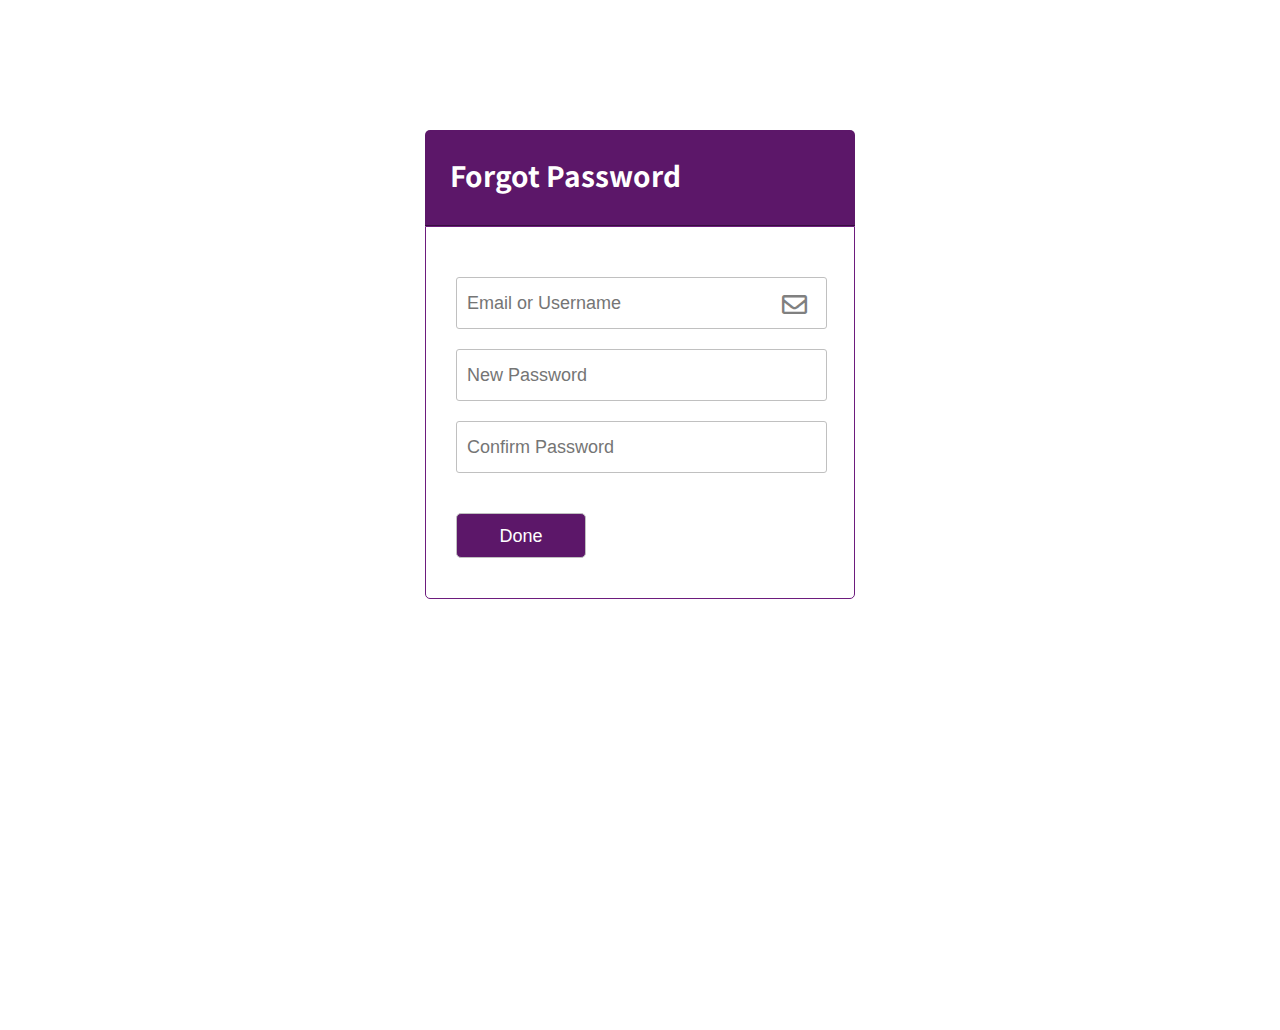
<file: Admin/forgot.html>
<!DOCTYPE html>

<html lang="en">

<head>
   <meta charset="UTF-8">
   <title>Forgot Password</title>
   <link rel="stylesheet" href="style.css">
   <link rel="stylesheet" href="https://use.fontawesome.com/releases/v5.6.3/css/all.css">
   <style>
      @import url('https://fonts.googleapis.com/css?family=Noto+Sans+TC&display=swap');

      body {
         margin: 0;
         padding: 0;
         background: radial-gradient(#4421c1, 4421c1, #7f2092);
         height: 100vh;
         overflow: hidden;
         font-family: 'Noto Sans TC', sans-serif;
      }

      .center {
         width: 430px;
         margin: 130px auto;
         position: relative;
      }

      .center .header {
         font-size: 28px;
         font-weight: bold;
         color: white;
         padding: 25px 0 30px 25px;
         background: #5c1769;
         border-bottom: 1px solid #370e3f;
         border-radius: 5px 5px 0 0;
      }

      .center form {
         position: absolute;
         background: white;
         width: 100%;
         padding: 50px 10px 0 30px;
         box-sizing: border-box;
         border: 1px solid #6d1c7d;
         border-radius: 0 0 5px 5px;
      }

      form input {
         height: 50px;
         width: 90%;
         padding: 0 10px;
         border-radius: 3px;
         border: 1px solid silver;
         font-size: 18px;
         outline: none;
      }

      form input[type="password"] {
         margin-top: 20px;
      }

      form i {
         position: absolute;
         font-size: 25px;
         color: grey;
         margin: 15px 0 0 -45px;
      }

      i.fa-lock {
         margin-top: 35px;
      }

      i.fa-lock2 {
         margin-top: 35px;
      }

      i.fa-lock1 {
         margin-top: 35px;
      }

      form input[type="submit"] {
         margin-top: 40px;
         margin-bottom: 40px;
         width: 130px;
         height: 45px;
         color: white;
         cursor: pointer;
         line-height: 45px;
         border-radius: 45px;
         border-radius: 5px;
         background: #5c1769;
      }

      form input[type="submit"]:hover {
         background: #491254;
         transition: .5s;
      }

      form a {
         text-decoration: none;
         font-size: 18px;
         color: #7f2092;
         padding: 0 0 0 20px;
      }
   </style>
</head>

<body>
   <div class="center">
      <div class="header">
         Forgot Password
      </div>
      <form>
         <input type="text" placeholder="Email or Username">
         <i class="far fa-envelope"></i>
         <input id="pswrd" type="password" placeholder="New Password">
         <i class="fas fa-lock2" onclick="show()"></i>
         <input id="pswrd" type="password" placeholder="Confirm Password">
         <i class="fas fa-lock1" onclick="show()"></i>
         <input type="submit" value="Done">
      </form>
   </div>
   <script>
      function show() {
         var pswrd = document.getElementById('pswrd');
         var icon = document.querySelector('.fas');
         if (pswrd.type === "password") {
            pswrd.type = "text";
            pswrd.style.marginTop = "20px";
            icon.style.color = "#7f2092";
         } else {
            pswrd.type = "password";
            icon.style.color = "grey";
         }
      }
   </script>
</body>

</html>
</file>
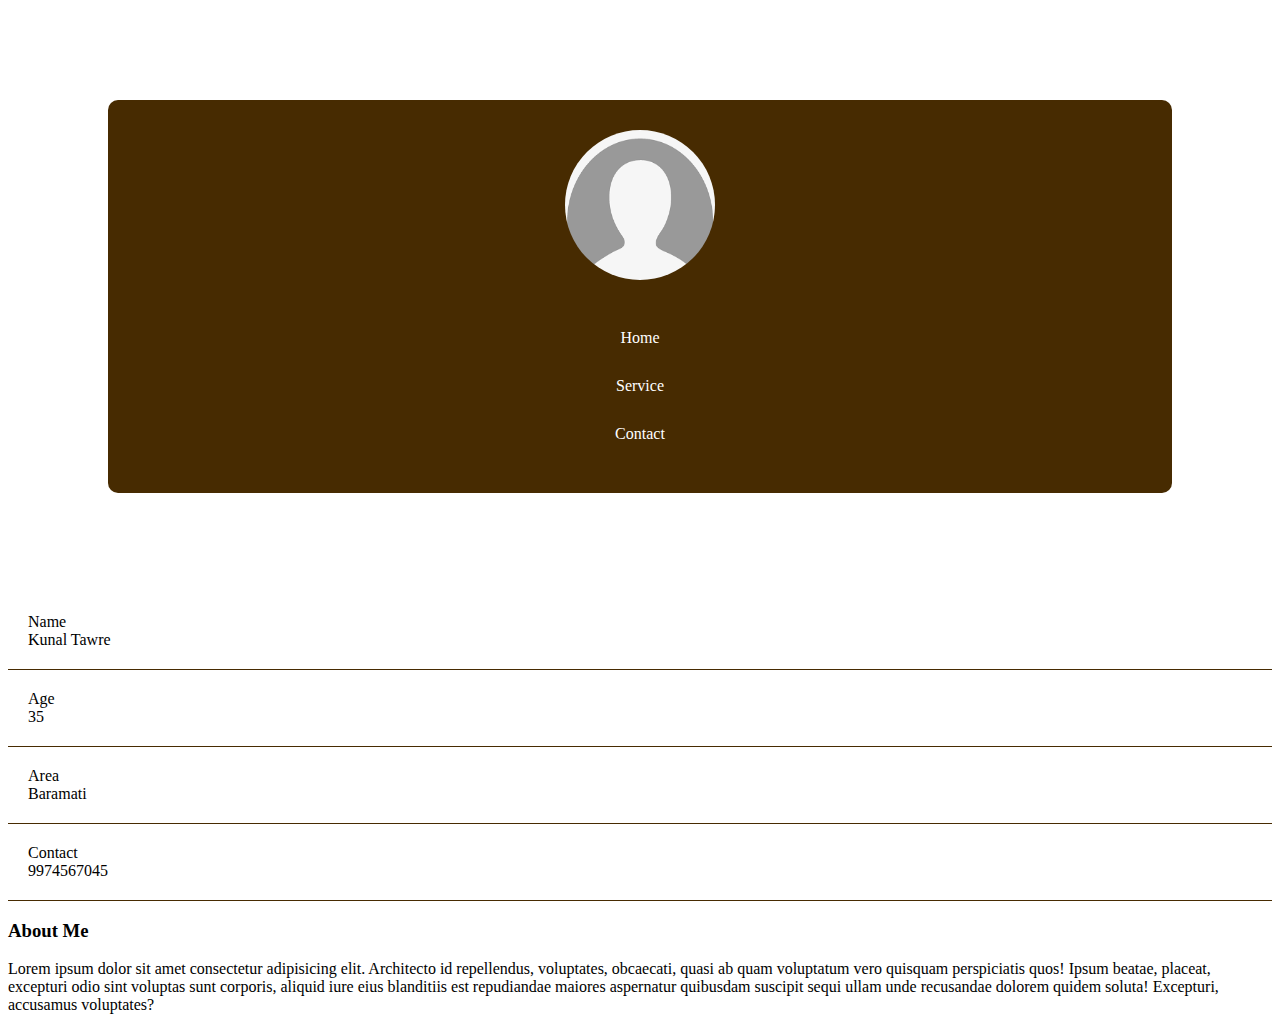
<file: Admin/profile.html>
<!DOCTYPE html>
<html lang="en">

<head>
  <meta charset="UTF-8">
  <meta http-equiv="X-UA-Compatible" content="IE=edge">
  <meta name="viewport" content="width=device-width, initial-scale=1.0">
  <link href="https://cdn.jsdelivr.net/npm/bootstrap@5.3.0-alpha3/dist/css/bootstrap.min.css" rel="stylesheet"
    integrity="sha384-KK94CHFLLe+nY2dmCWGMq91rCGa5gtU4mk92HdvYe+M/SXH301p5ILy+dN9+nJOZ" crossorigin="anonymous">
  <script src="https://cdn.jsdelivr.net/npm/bootstrap@5.3.0-alpha3/dist/js/bootstrap.bundle.min.js"
    integrity="sha384-ENjdO4Dr2bkBIFxQpeoTz1HIcje39Wm4jDKdf19U8gI4ddQ3GYNS7NTKfAdVQSZe"
    crossorigin="anonymous"></script>
  <link rel="stylesheet" href="style.css">
  <title>Profile Page</title>
</head>

<body>
  <div class="container">
    <div class="row">
      <div class="col-md-6">
        <div class="profile-links">
          <img src="dummy.png" alt="">
          <li><a href="index.html">Home</a></li>
          <li><a href="#">Service</a></li>
          <li><a href="#">Contact</a></li>
        </div>
      </div>
      <div class="col-md-6">
        <div class="mt-custum">
          <div class="details">
            <div class="row">
              <div class="col-8">
                Name
              </div>
              <div class="col-4">
                Kunal Tawre
              </div>
            </div>
          </div>
          <div class="details">
            <div class="row">
              <div class="col-8">
                Age
              </div>
              <div class="col-4">
                35
              </div>
            </div>
          </div>
          <div class="details">
            <div class="row">
              <div class="col-8">
                Area
              </div>
              <div class="col-4">
                Baramati
              </div>
            </div>
          </div>
          <div class="details">
            <div class="row">
              <div class="col-8">
                Contact
              </div>
              <div class="col-4">
                9974567045
              </div>
            </div>
          </div>
        </div>
        <h3 class="mt-5">About Me</h3>
        <p class="text-just">Lorem ipsum dolor sit amet consectetur adipisicing elit. Architecto id repellendus,
          voluptates, obcaecati, quasi ab quam voluptatum vero quisquam perspiciatis quos! Ipsum beatae, placeat,
          excepturi odio sint voluptas sunt corporis, aliquid iure eius blanditiis est repudiandae maiores aspernatur
          quibusdam suscipit sequi ullam unde recusandae dolorem quidem soluta! Excepturi, accusamus voluptates?</p>
      </div>
    </div>
  </div>

</body>

</html>
</file>
<file: Admin/style.css>
.profile-links{
    background-color: #472b01;
    padding: 30px 20px;
    text-align: center;
    margin: 100px 100px 0 100px;
    border-radius: 10px; 
}   

.profile-links img {
    width: 150px;
    height: 150px;
    border-radius: 50%;
    display: inline-block   ;
    margin-bottom: 25px;
}  

.profile-links li{
    display: block;
    margin: 10px 0;
}

.profile-links li a{
    color: #fff;
    text-decoration: none;
    margin: 10px 0;
    display: inline-block;
}


.mt-custum{
    margin-top: 100px;
}

.mt-custum .details{
    border-bottom: 1px solid #472b01;
    padding: 20px;
    font-weight: 500;
}

.text-justify{
    text-align: justify;
}

@media (max-width:1200px) {
    .mt-custum{
        margin-top: 50px;
    }
    .profile-links{
        background-color: #472b01;
        padding: 30px 20px;
        text-align: center;
        margin: 50px 50px 0 50px;
        border-radius: 10px; 
    }           
}
</file>
